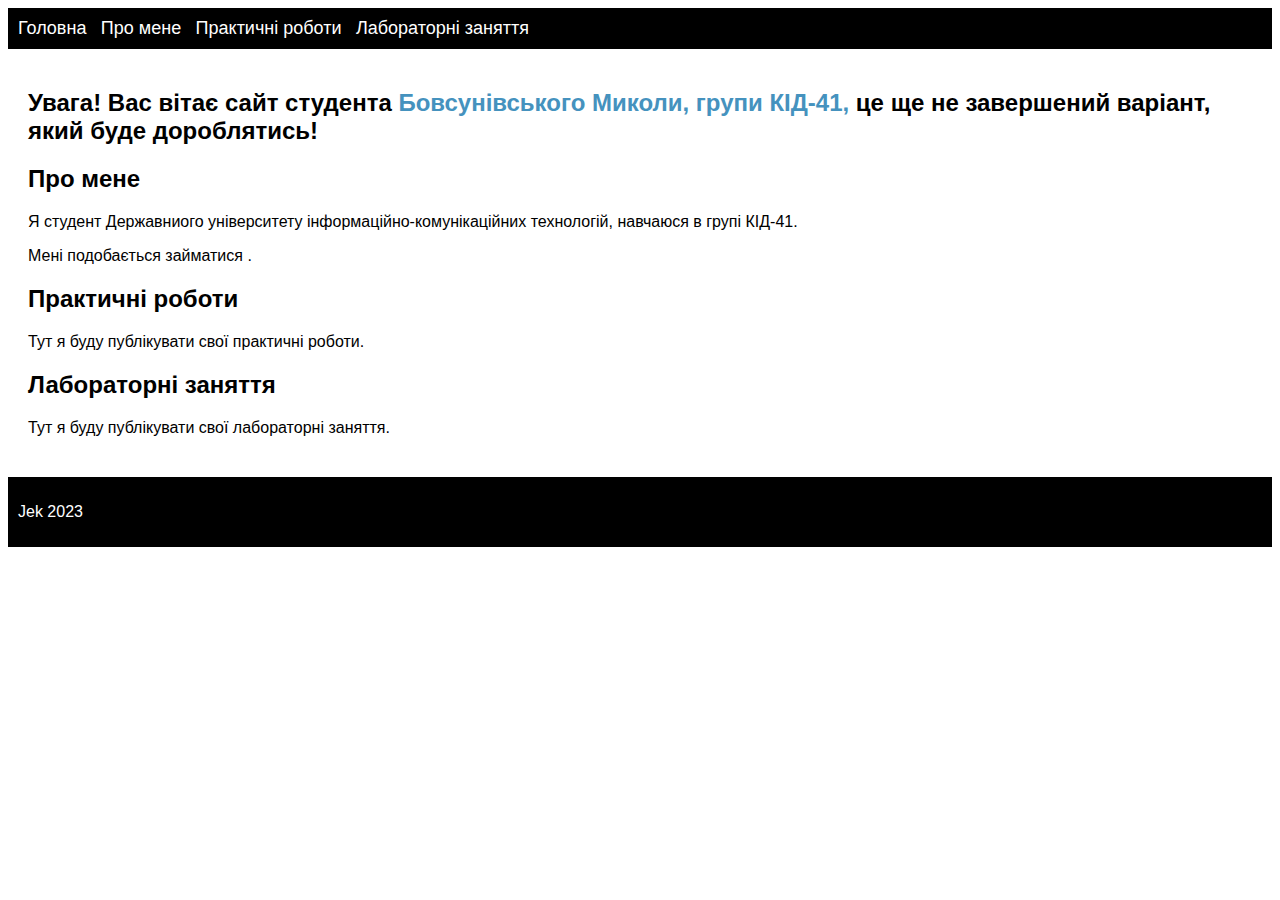
<file: index.html>
<!DOCTYPE html>
<html lang="uk">
<head>
  <meta charset="UTF-8">
  <title>KID-41 Bovsunivskyi Mykola </title>
  <link rel="stylesheet" href="style.css">
</head>

	
	
<header>
    <nav><a href="Головна.html">Головна</a> <a href="Про мене.html">Про мене</a> <a href="Практичні роботи.html">Практичні роботи</a> <a href="Лабораторні заняття.html">Лабораторні заняття</a></nav>
  </header>
  <main>
        <h2>Увага! Вас вітає сайт студента<span style="font-weight:bold; color:#4592BE;"> Бовсунівського Миколи, групи КІД-41,</span> це ще не завершений варіант, який буде дороблятись!</h2>
     
    <section id="about">
      <h2>Про мене</h2>
      <p>Я студент Державниого університету інформаційно-комунікаційних технологій, навчаюся в групі КІД-41.</p>
      <p>Мені подобається займатися .</p>
    </section>
    <section id="practices">
      <h2>Практичні роботи</h2>
      <p>Тут я буду публікувати свої практичні роботи.</p>
    </section>
    <section id="labs">
      <h2>Лабораторні заняття</h2>
      <p>Тут я буду публікувати свої лабораторні заняття.</p>
    </section>
  </main>
  <footer>
    <p>Jek 2023</p>
  </footer>
</body>
</html>
</file>
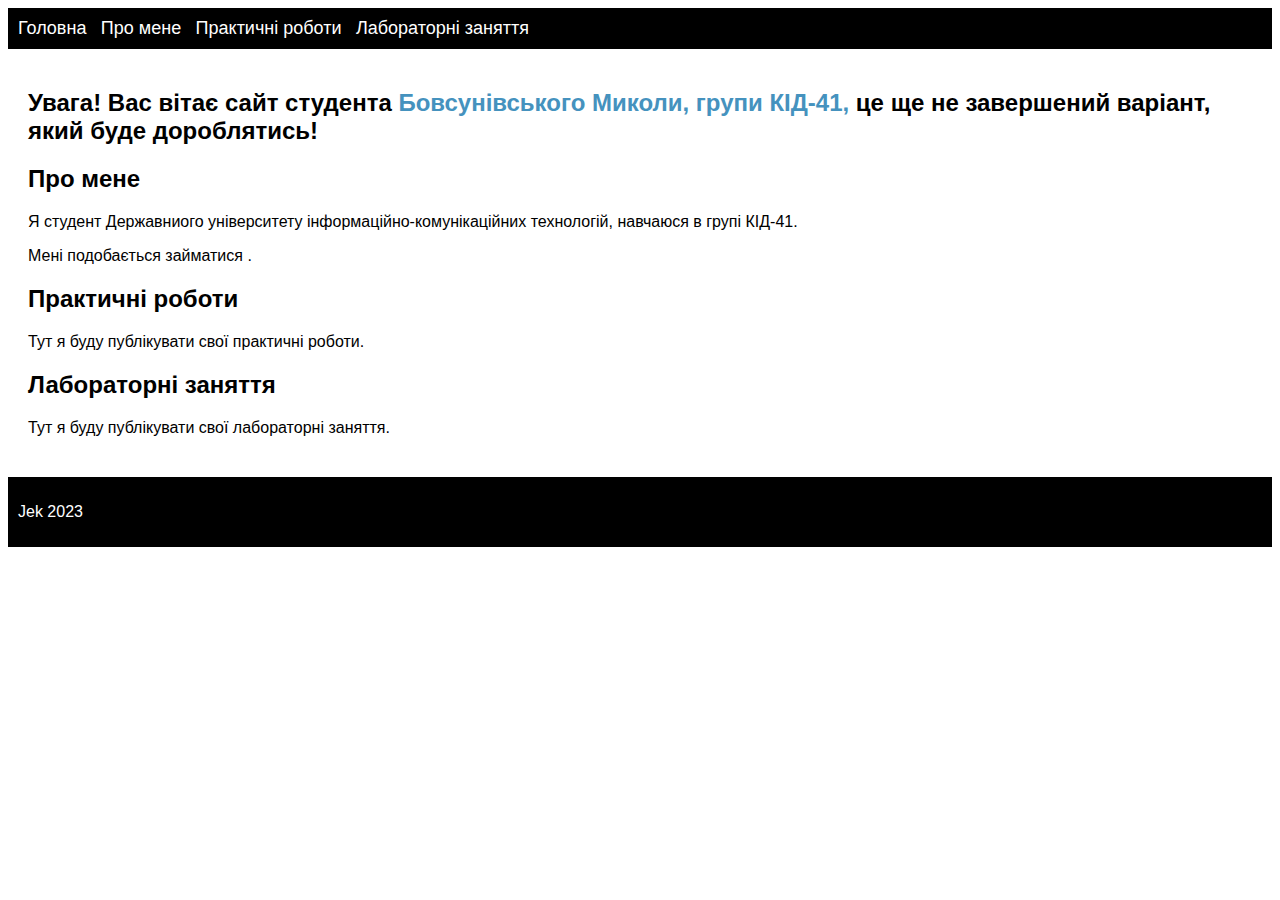
<file: Головна.html>
<!DOCTYPE html>
<html lang="uk">
<head>
  <meta charset="UTF-8">
  <title>KID-41 Bovsunivskyi Mykola </title>
  <link rel="stylesheet" href="style.css">
</head>

	
	
<header>
    <nav><a href="Головна.html">Головна</a> <a href="Про мене.html">Про мене</a> <a href="Практичні роботи.html">Практичні роботи</a> <a href="Лабораторні заняття.html">Лабораторні заняття</a></nav>
  </header>
  <main>
        <h2>Увага! Вас вітає сайт студента<span style="font-weight:bold; color:#4592BE;"> Бовсунівського Миколи, групи КІД-41,</span> це ще не завершений варіант, який буде дороблятись!</h2>
     
    <section id="about">
      <h2>Про мене</h2>
      <p>Я студент Державниого університету інформаційно-комунікаційних технологій, навчаюся в групі КІД-41.</p>
      <p>Мені подобається займатися .</p>
    </section>
    <section id="practices">
      <h2>Практичні роботи</h2>
      <p>Тут я буду публікувати свої практичні роботи.</p>
    </section>
    <section id="labs">
      <h2>Лабораторні заняття</h2>
      <p>Тут я буду публікувати свої лабораторні заняття.</p>
    </section>
  </main>
  <footer>
    <p>Jek 2023</p>
  </footer>
</body>
</html>
</file>
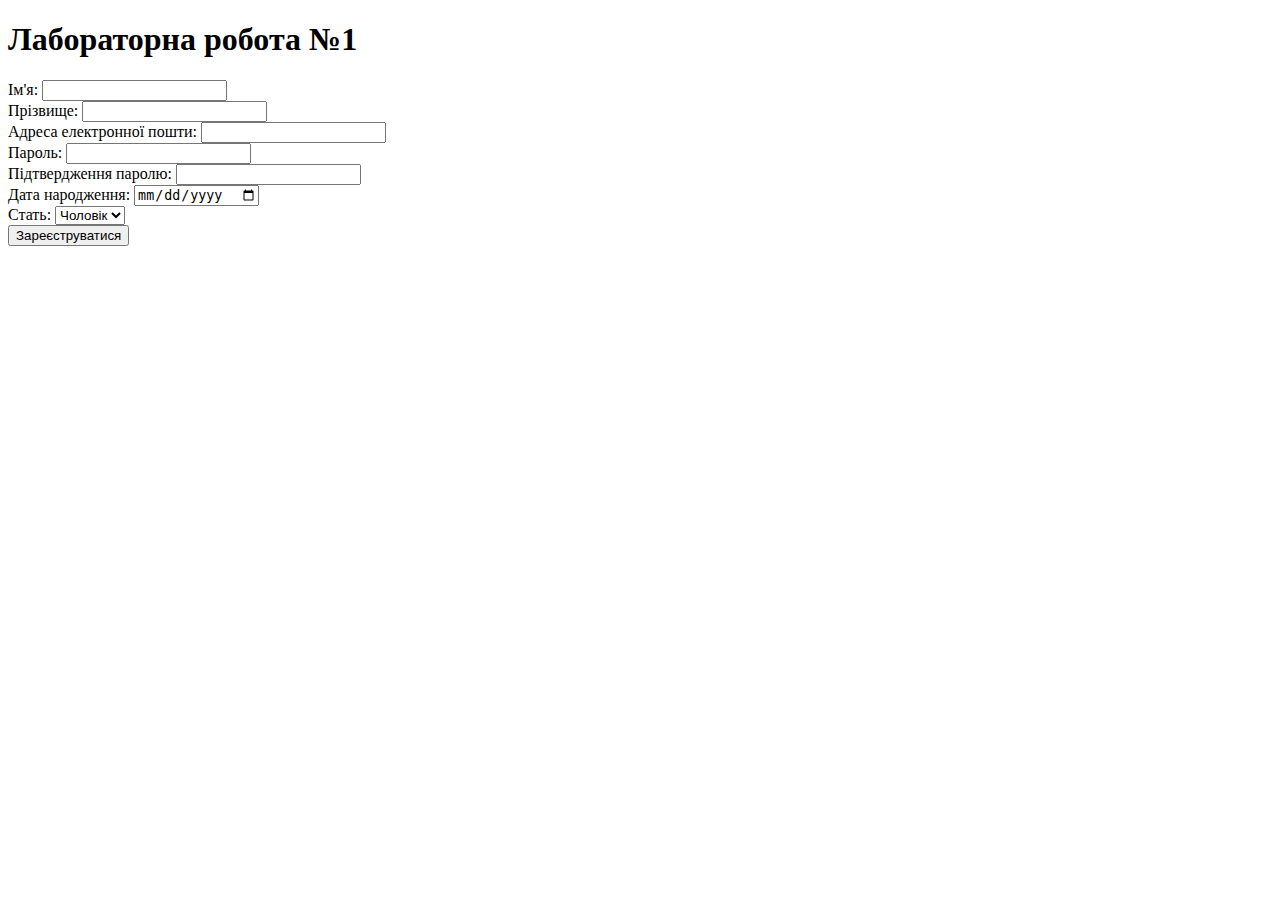
<file: Лабораторна №1.html>
<!DOCTYPE html>
<html lang="uk">
<head>
  <meta charset="UTF-8">
  <title>Лабораторна робота №1</title>
</head>
<body>

  <h1>Лабораторна робота №1</h1>

  <form action="https://webhook.site/" method="post">

    <div class="form-group">
      <label for="name">Ім'я:</label>
      <input type="text" name="name" required class="form-control">
    </div>

    <div class="form-group">
      <label for="surname">Прізвище:</label>
      <input type="text" name="surname" required class="form-control">
    </div>

    <div class="form-group">
      <label for="email">Адреса електронної пошти:</label>
      <input type="email" name="email" required class="form-control">
    </div>

    <div class="form-group">
      <label for="password">Пароль:</label>
      <input type="password" name="password" required class="form-control">
    </div>

    <div class="form-group">
      <label for="confirm_password">Підтвердження паролю:</label>
      <input type="password" name="confirm_password" required class="form-control">
    </div>

    <div class="form-group">
      <label for="birthday">Дата народження:</label>
      <input type="date" name="birthday" class="form-control">
    </div>

    <div class="form-group">
      <label for="gender">Стать:</label>
      <select name="gender" class="form-control">
        <option value="male">Чоловік</option>
        <option value="female">Жінка</option>
      </select>
    </div>

    <input type="submit" value="Зареєструватися" class="btn btn-primary">

  </form>

</body>
</html>
</file>
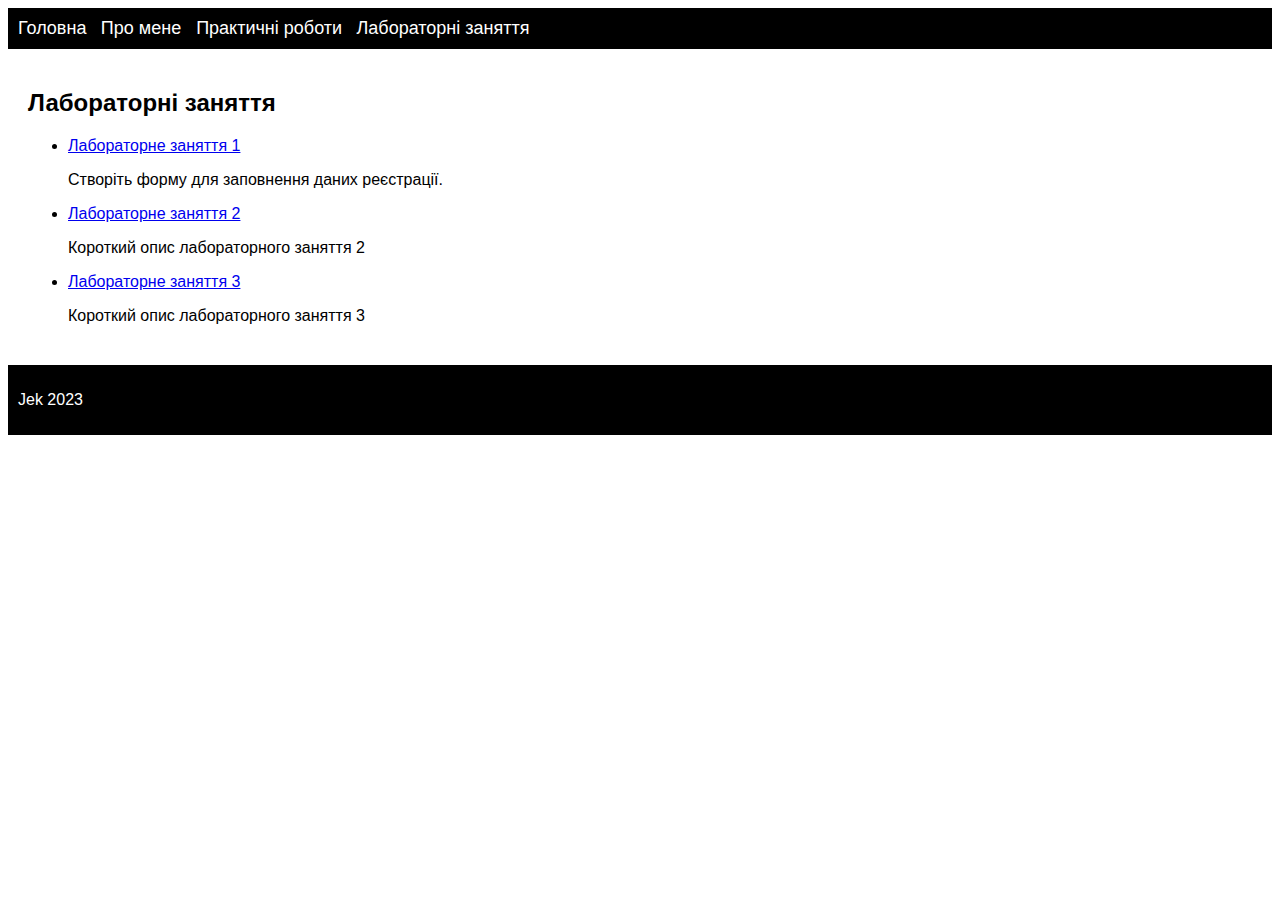
<file: Лабораторні заняття.html>
<!DOCTYPE html>
<html lang="uk">
<head>
  <meta charset="UTF-8">
  <title>KID-41 Mykola Bovsunivskyi</title>
  <link rel="stylesheet" href="style.css">
</head>
<body>
  <header>
    <nav><a href="Головна.html">Головна</a> <a href="Про мене.html">Про мене </a><a href="Практичні роботи.html">Практичні роботи</a> <a href="Лабораторні заняття.html">Лабораторні заняття</a></nav>
  </header>
  <main>
 <section id="labs">
  <h2>Лабораторні заняття</h2>
  <ul>
    <li><a href="Лабораторна №1.html">Лабораторне заняття 1</a>
      <p>	Створіть форму для заповнення даних реєстрації.</p>
    </li>
    <li><a href="2/index.html">Лабораторне заняття 2</a>
      <p>Короткий опис лабораторного заняття 2</p>
    </li>
    <li><a href="3/index.html">Лабораторне заняття 3</a>
      <p>Короткий опис лабораторного заняття 3</p>
    </li>
  </ul>
</section>
  </main>
  <footer>
    <p>Jek 2023</p>
  </footer>
</body>
</html>
</file>
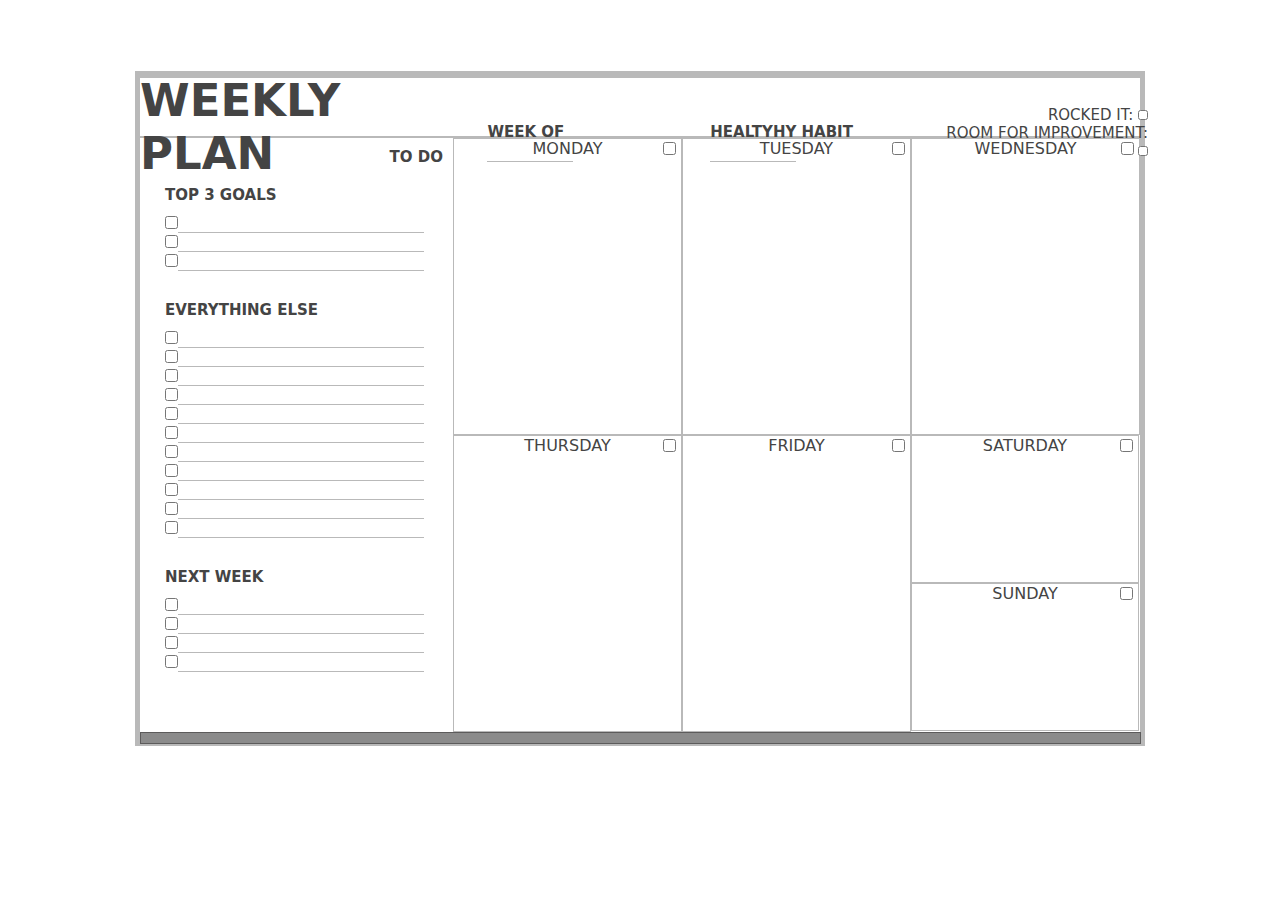
<file: Практична № 5.html>
<!DOCTYPE html>
<html lang="en">

<head>
    <meta charset="UTF-8">
    <meta name="viewport" content="width=device-width, initial-scale=1.0">
    <title>Планер</title>
    <link rel="stylesheet" href="style.css">


    <link rel="preconnect" href="https://fonts.googleapis.com">
    <link rel="preconnect" href="https://fonts.gstatic.com" crossorigin>
    <link href="https://fonts.googleapis.com/css2?family=Roboto&display=swap" rel="stylesheet">
    <link href="style.css 3.css" rel="stylesheet" type="text/css">
</head>

<body>


    <div class="plan">
        <div class="head">
            <div class="head-right">
                <div class="title"> WEEKLY PLAN </div>
                <div class="title11">
                    <div class="title2">

                        <label for="weekof">WEEK OF</label>
                        <input type="text" id="weekof" placeholder="">
                    </div>

                    <div class="title3">

                        <label for="habit"> HEALTYHY HABIT</label>
                        <input type="text" id="habit" placeholder="">

                    </div>
                </div>
                <div class="title4">
                    <ul>
                        <li> <label for="rocked">ROCKED IT:</label>
                            <input type="checkbox" id="rocked">
                        </li>
                        <li>
                            <label for="room">ROOM FOR IMPROVEMENT:</label>
                            <input type="checkbox" id="room">
                        </li>
                    </ul>
                </div>
            </div>
        </div>
        <div class="left">
            <div class="left-side">
                <div class="list">
                    <div class="todo">
                        <h1>TO DO</h1>
                    </div>
                    <div class="top">

                        <div>
                            <h1>TOP 3 GOALS</h1>
                        </div>
                        <div>
                            <input type="checkbox"><input class="text" type="text" placeholder=""><br>
                            <input type="checkbox"><input class="text" type="text" placeholder=""><br>
                            <input type="checkbox"><input class="text" type="text" placeholder=""><br>
                        </div>

                    </div>
                    <div class="else">
                        <div>
                            <h1>EVERYTHING ELSE</h1>
                        </div>
                        <div>
                            <input type="checkbox"><input class="text" type="text" placeholder=""><br>
                            <input type="checkbox"><input class="text" type="text" placeholder=""><br>
                            <input type="checkbox"><input class="text" type="text" placeholder=""><br>
                            <input type="checkbox"><input class="text" type="text" placeholder=""><br>
                            <input type="checkbox"><input class="text" type="text" placeholder=""><br>
                            <input type="checkbox"><input class="text" type="text" placeholder=""><br>
                            <input type="checkbox"><input class="text" type="text" placeholder=""><br>
                            <input type="checkbox"><input class="text" type="text" placeholder=""><br>
                            <input type="checkbox"><input class="text" type="text" placeholder=""><br>
                            <input type="checkbox"><input class="text" type="text" placeholder=""><br>
                            <input type="checkbox"><input class="text" type="text" placeholder=""><br>

                        </div>
                    </div>
                    <div class="end">
                        <div>
                            <h1>NEXT WEEK</h1>
                        </div>
                        <div>
                            <input type="checkbox"><input class="text" type="text" placeholder=""><br>
                            <input type="checkbox"><input class="text" type="text" placeholder=""><br>
                            <input type="checkbox"><input class="text" type="text" placeholder=""><br>
                            <input type="checkbox"><input class="text" type="text" placeholder=""><br>
                        </div>
                    </div>
                </div>



            </div>
            <div class="days">
                <div class="days-middle">
                    <div class="day">

                        <div class="days-header">MONDAY</div>
                        <div class="days-checkbox"> <input type="checkbox"></div>
                        <div><textarea></textarea></div>
                    </div>

                    <div class="day">
                        <div class="days-header">TUESDAY</div>
                        <div class="days-checkbox"> <input type="checkbox"></div>
                        <div><textarea></textarea></div>

                    </div>

                    <div class="day">
                        <div class="days-header">WEDNESDAY</div>
                        <div class="days-checkbox"> <input type="checkbox"></div>
                        <div><textarea></textarea></div>

                    </div>

                    <div class="day">
                        <div class="days-header">THURSDAY</div>
                        <div class="days-checkbox"> <input type="checkbox"></div>
                        <div><textarea></textarea></div>

                    </div>

                    <div class="day">
                        <div class="days-header">FRIDAY</div>
                        <div class="days-checkbox"> <input type="checkbox"></div>
                        <div><textarea placeholder></textarea></div>

                    </div>

                    <div class="weekends">

                        <div class="weekend">
                            <div class="days-header">SATURDAY</div>
                            <div class="days-checkbox"> <input type="checkbox"></div>
                            <div><textarea class="weekend-textarea" placeholder></textarea>
                            </div>

                        </div>

                        <div class="weekend">
                            <div class="days-header">SUNDAY</div>
                            <div class="days-checkbox"> <input type="checkbox"></div>
                            <div><textarea class="weekend-textarea" placeholder></textarea>
                            </div>

                        </div>

                    </div>

                </div>


            </div>
        </div>

        <div class="underline"></div>
    </div>

</body>

</html>
</file>
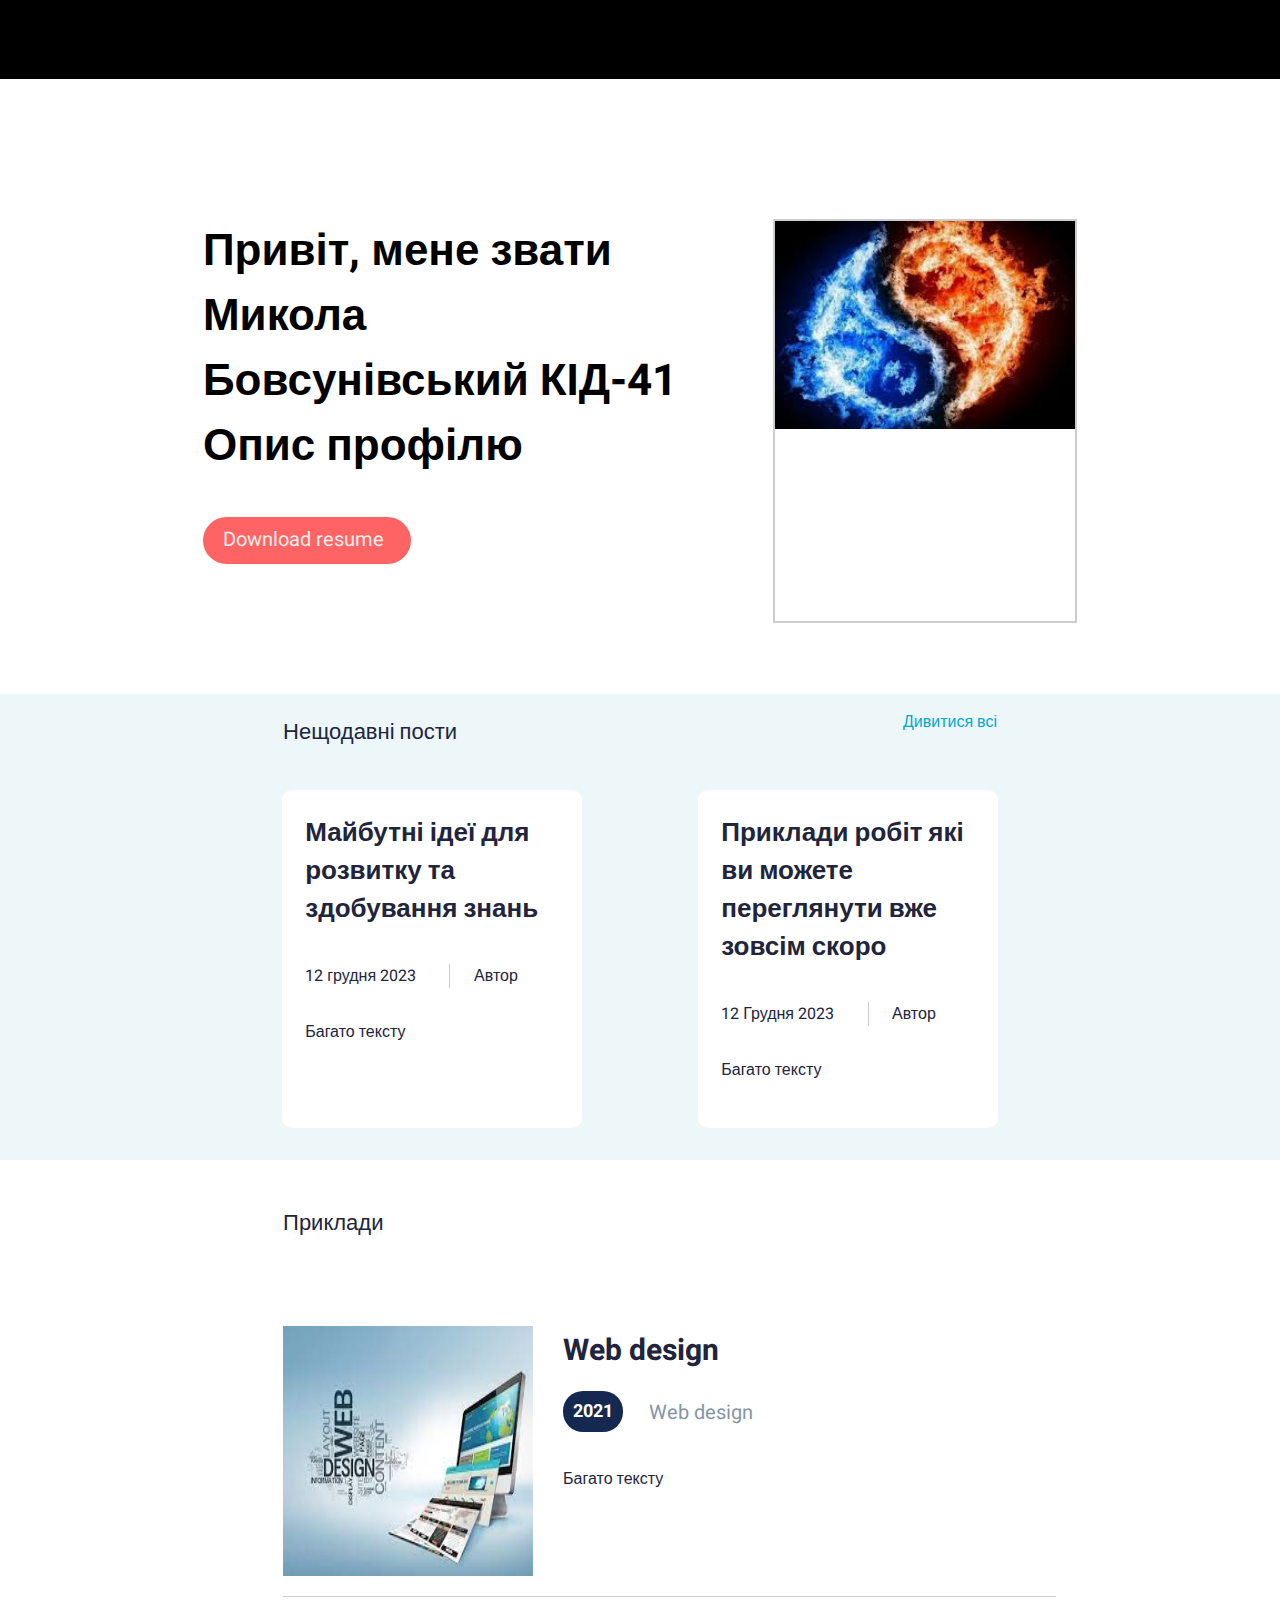
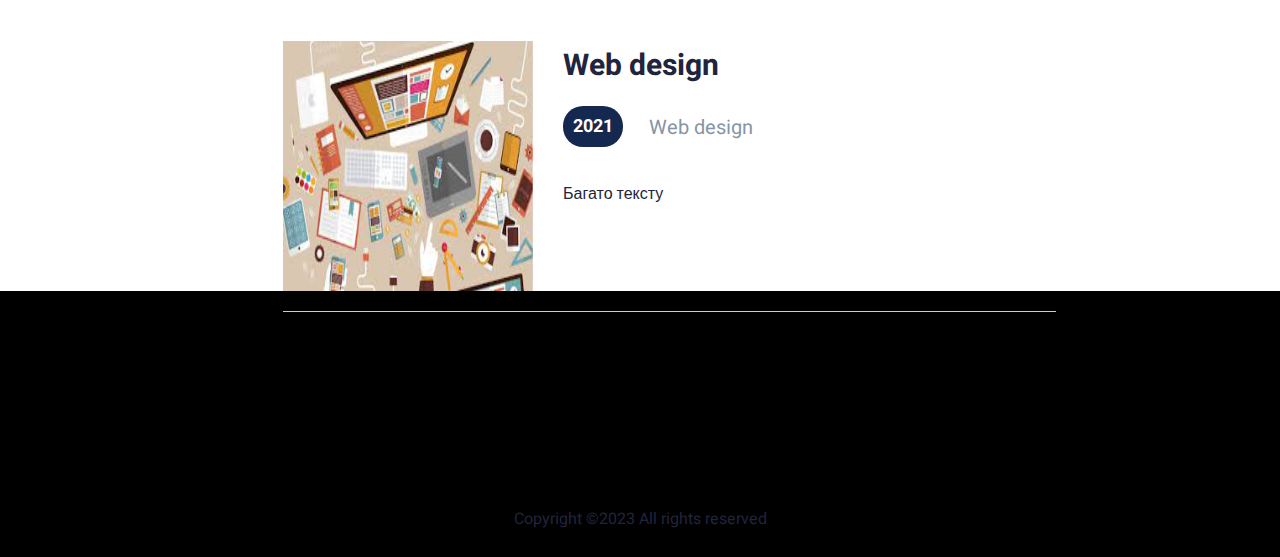
<file: Практична № 6.html>
<!DOCTYPE html>
<html lang="en">

<head>
    <meta charset="UTF-8">
    <meta http-equiv="X-UA-Compatible" content="IE=edge">
    <meta name="viewport" content="width=device-width, initial-scale=1.0">
    <title>MY WEBSITE</title>
    <link rel="stylesheet" href="./style.css">
    <link href="style.css 4.css" rel="stylesheet" type="text/css">
</head>

<body>
    <header>
        <div class="header__container">
            <nav>
                <a href="#" class="nav__link">Works</a>
                <a href="#" class="nav__link">Blog</a>
                <a href="#" class="nav__link">Contact</a>
                <a href="#" class="nav__link">Works</a>
            </nav>
        </div>
    </header>
    <div class="about__block home__container">
        <div class="about-info__block">
            <div class="about__title">
              <p class="title-greet"> Привіт, мене звати Микола Бовсунівський КІД-41 <br>
                Опис профілю </p>
            </div>
            <div class="about__suptitle">
                <p class="additional-info">

                </p>
            </div>
            <div class="download-btn">
                <a href="#" class="download-resume">Download resume</a>
            </div>
        </div>
        <div class="avatar__block ">
            <img src="images.jpeg" alt="something went wrong" class="my__page">
        </div>
    </div>
    <div class="wrapper">
        <div class="resent-posts__block">
            <div class="resents-nav">
                <p class="resents-nav__el">Нещодавні пости</p>
                <p class="resents-nav__view-all">Дивитися всі</p>
            </div>
            <div class="articles">
                <div class="resent-article">
                    <p class="article-title">
                        Майбутні ідеї для розвитку та здобування знань
                    </p>
                    <div class="article-info">
                        <div class="">
                            <p class="article-date">12 грудня 2023</p>
                        </div>
                        <div class="">
                            <p class="article-name">Автор</p>
                        </div>
                    </div>
                    <div class="article-suptitle">
                        <p class="suptitle-text">
                            Багато тексту
                        </p>
                    </div>
                </div>
                <div class="resent-article">
                    <p class="article-title">
                        Приклади робіт які ви можете переглянути вже зовсім скоро
                    </p>
                    <div class="article-info">
                        <div class="">
                            <p class="article-date">12 Грудня 2023</p>
                        </div>
                        <div class="">
                            <p class="article-name">Автор</p>
                        </div>
                    </div>
                    <div class="article-suptitle">
                        <p class="suptitle-text">
                            Багато тексту
                        </p>
                    </div>
                </div>
            </div>
        </div>
    </div>
    <div class="featured__block">
        <div class="featured__title">
            <p class="featured__text">
                Приклади
            </p>
        </div>
        <div class="featured-example">
            <div class="img-container">
              <img class="examle-img" src="фотки/images (1).jpeg" alt="something went wrong">
            </div>
            <div class="example-info">
              <p class="example-title">Web design<br>
              </p>
              <div class="year-type">
                <p class="year-text">2021</p>
                <p class="type-text">Web design<br>
                </p>
              </div>
                <div class="example-suptitle">
                    <p class="examle-text">
                        Багато тексту
                    </p>
                </div>
          </div>
        </div>
        <div class="featured-example">
            <div class="img-container">
              <img class="examle-img" src="фотки/images.jpeg" alt="something went wrong">
            </div>
            <div class="example-info">
              <p class="example-title">Web design<br>
              </p>
              <div class="year-type">
                <p class="year-text">2021</p>
                <p class="type-text">Web design<br>
                </p>
              </div>
                <div class="example-suptitle">
                    <p class="examle-text">
                        Багато тексту
                    </p>
                </div>
          </div>
        </div>

    </div>

    <footer class="footer">
        <div class="footer-container">
            <a href="#" class="socials">
              
            </a>
            <p class="footer-text">
                Copyright ©2023 All rights reserved
            </p>
        </div>
    </footer>
</body>

</html>
</file>
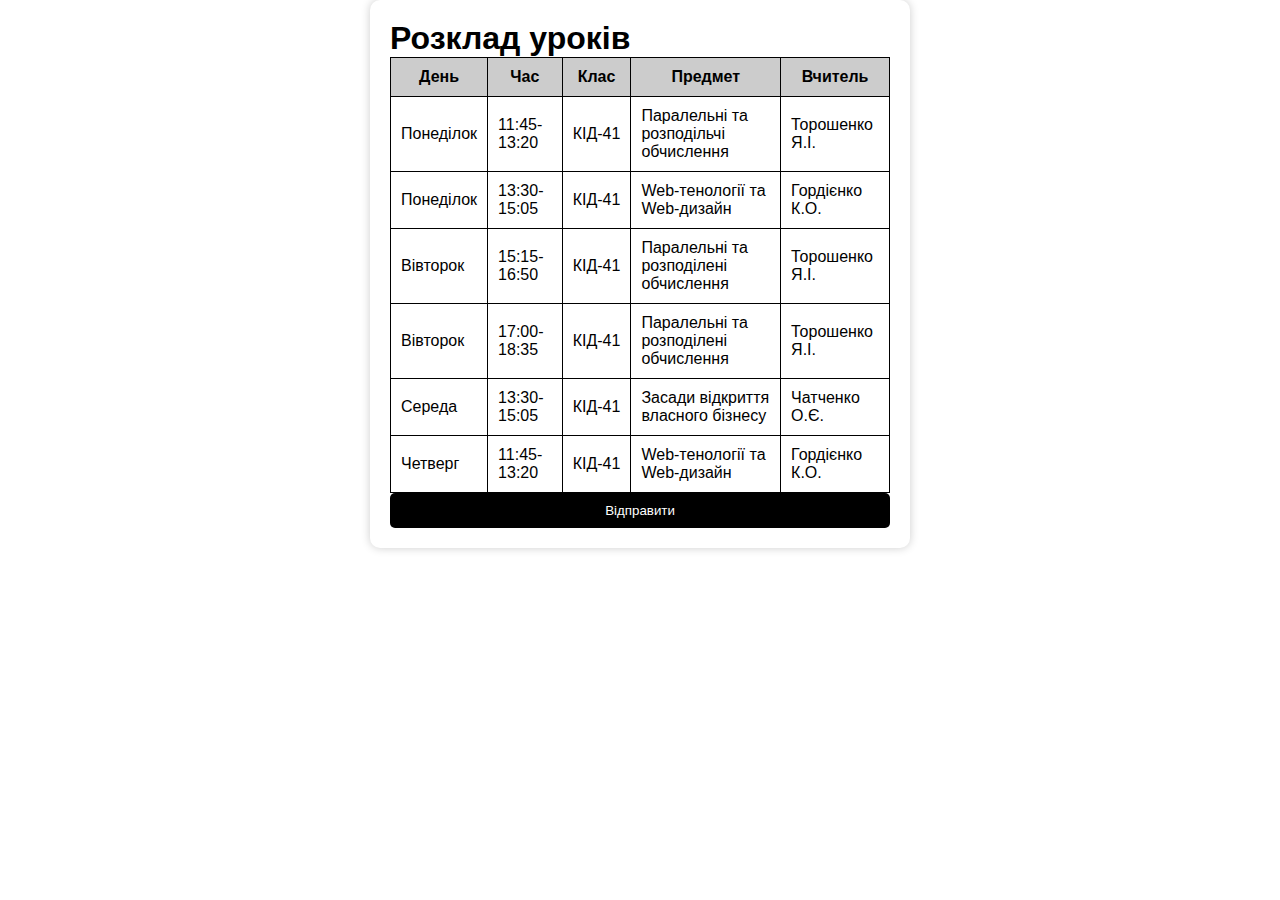
<file: Практична №2.html>
<!DOCTYPE html>
<html lang="uk">
<head>
  <meta charset="UTF-8">
  <title>Розклад уроків</title>
  <style>
    * {
      margin: 0;
      padding: 0;
    }

    body {
      background-color: #ffffff;
      font-family: sans-serif;
    }

    .schedule {
      width: 500px;
      margin: 0 auto;
      padding: 20px;
      border-radius: 10px;
      box-shadow: 0 0 10px rgba(0, 0, 0, 0.2);
      position: relative;
    }

    .schedule table {
      width: 100%;
      border-collapse: collapse;
      border-spacing: 0;
    }

    .schedule th, .schedule td {
      border: 1px solid black;
      padding: 10px;
    }

    .schedule th {
      background-color: #ccc;
    }

    .schedule input, .schedule select {
      width: 100%;
      padding: 10px;
      border-radius: 5px;
      border: 1px solid #ccc;
    }

    .schedule input[type="submit"] {
      background-color: #000;
      color: #fff;
      border-radius: 5px;
      border: none;
      cursor: pointer;
    }
  </style>
</head>
<body>
  <div class="schedule">
    <h1>Розклад уроків</h1>

    <table>
      <thead>
        <tr>
          <th>День</th>
          <th>Час</th>
          <th>Клас</th>
          <th>Предмет</th>
          <th>Вчитель</th>
        </tr>
      </thead>
      <tbody>
                <tr>
          <td>Понеділок</td>
          <td>11:45-13:20</td>
          <td>КІД-41</td>
          <td>Паралельні та розподільчі обчислення</td>
          <td>Торошенко Я.І.</td>
        </tr>
    <tr>
      <td>Понеділок</td>
      <td>13:30-15:05</td>
      <td>КІД-41</td>
      <td>Web-тенології та Web-дизайн</td>
      <td>Гордієнко К.О.</td>
    </tr>
    <tr>
      <td>Вівторок</td>
      <td>15:15-16:50</td>
      <td>КІД-41</td>
      <td>Паралельні та розподілені обчислення</td>
      <td>Торошенко Я.І.</td>
    </tr>
    <tr>
      <td>Вівторок</td>
      <td>17:00-18:35</td>
      <td>КІД-41</td>
      <td>Паралельні та розподілені обчислення</td>
      <td>Торошенко Я.І.</td>
    </tr>
    <tr>
      <td>Середа</td>
      <td>13:30-15:05</td>
      <td>КІД-41</td>
      <td>Засади відкриття власного бізнесу</td>
      <td>Чатченко О.Є.</td>
    </tr>
    <tr>
      <td>Четверг</td>
      <td>11:45-13:20</td>
      <td>КІД-41</td>
      <td>Web-тенології та Web-дизайн</td>
      <td>Гордієнко К.О.</td>
        </tr>
      </tbody>
    </table>

    <input type="submit" value="Відправити">
  </div>
</body
</file>
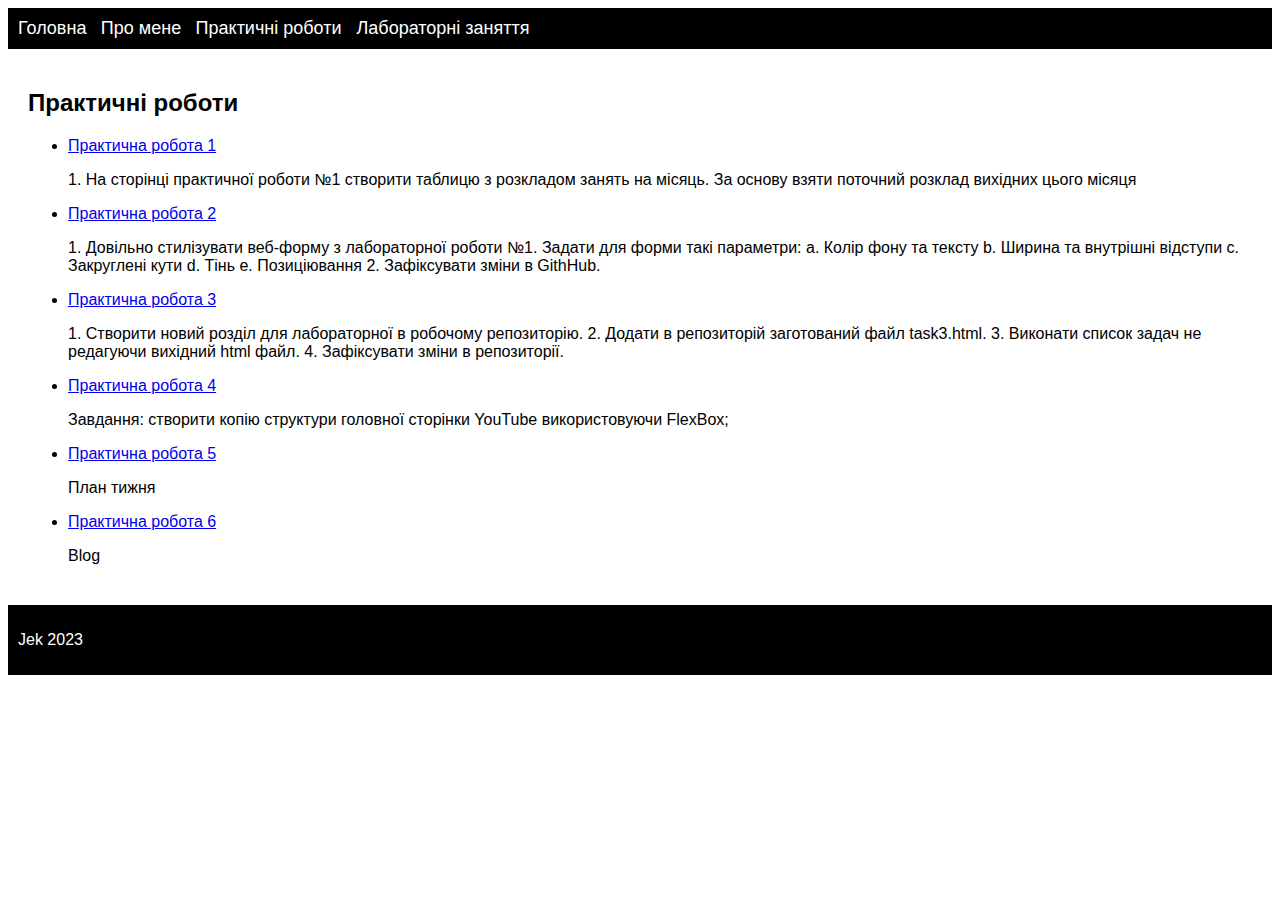
<file: Практичні роботи.html>
<!DOCTYPE html>
<html lang="uk">
<head>
  <meta charset="UTF-8">
  <title>KID-41 Mykola Bovsunivskyi</title>
  <link rel="stylesheet" href="style.css">
</head>
<body>
  <header>
    <nav><a href="Головна.html">Головна</a> <a href="Про мене.html">Про мене</a> <a href="Практичні роботи.html">Практичні роботи </a><a href="Лабораторні заняття.html">Лабораторні заняття</a></nav>
  </header>
  <main>
 <section id="labs">
  <h2>Практичні роботи</h2>
  <ul>
    <li><a href="Практична №1.html">Практична робота 1</a>
      <p>1.  На сторінці практичної роботи №1 створити таблицю з розкладом занять на місяць. За 
основу взяти поточний розклад вихідних цього місяця  </p>
    </li>
    <li><a href="Практична №2.html">Практична робота 2</a>
      <p>1. Довільно стилізувати веб-форму з лабораторної роботи №1. Задати для форми такі
параметри:
a. Колір фону та тексту
b. Ширина та внутрішні відступи
c. Закруглені кути
d. Тінь
e. Позиціювання
2. Зафіксувати зміни в GithHub.</p>
    </li>
   <li><a href="Практична №3.html">Практична робота 3</a>
     <p>1. Створити новий розділ для лабораторної в робочому репозиторію.
2. Додати в репозиторій заготований файл task3.html.
3. Виконати список задач не редагуючи вихідний html файл.
4. Зафіксувати зміни в репозиторії. </p>
	    <li><a href="Практична № 4.html">Практична робота 4</a>
			 <p> Завдання: створити копію структури головної сторінки YouTube використовуючи FlexBox; </p>
			
			 <li><a href="Практична № 5.html">Практична робота 5</a>
			   <p>План тижня </p>
				  <li><a href="Практична № 6.html">Практична робота 6</a>
			   <p>Blog </p>
    </li>
  </ul>
</section>
  </main>
  <footer>
    <p>Jek 2023</p>
  </footer>
</body>
</html>
</file>
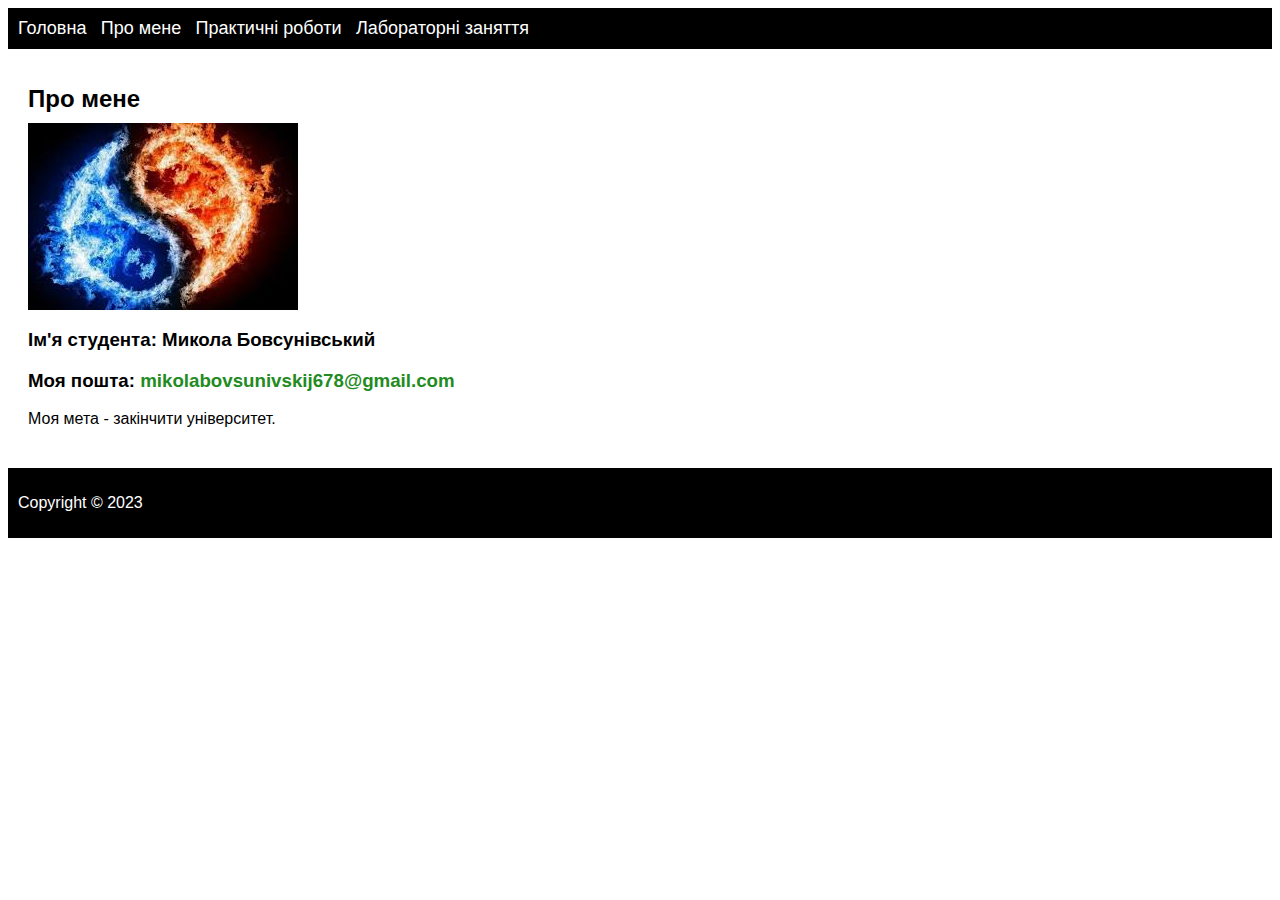
<file: Про мене.html>
</html>
<!DOCTYPE html>
<html lang="uk">
<head>
  <meta charset="UTF-8">
  <title>Про мене</title>
  <style>
    body {
      background-color: #ffffff;
      font-family: sans-serif;
    }

    header {
      background-color: #000000;
      padding: 10px;
    }

    nav a {
      text-decoration: none;
      color: #ffffff;
      font-size: 18px;
      margin-right: 10px;
    }

    main {
      padding: 20px;
    }

    section {
      margin-bottom: 20px;
    }

    h1 {
      font-size: 24px;
      margin-bottom: 10px;
    }

    p {
      font-size: 16px;
    }

    footer {
      background-color: #000000;
      padding: 10px;
      color: #ffffff;
    }
  </style>
</head>
<body>
  <header>
    <nav><a href="Головна.html">Головна</a> <a href="Про мене.html">Про мене</a> <a href="Практичні роботи.html">Практичні роботи</a> <a href="Лабораторні заняття.html">Лабораторні заняття</a></nav>
  </header>
  <main>
    <section>
  <h1>Про мене</h1>
  <img src="images.jpeg" alt="Моє фото">
  <h3>Ім'я студента: Микола Бовсунівський </h3>
 <h3> Моя пошта: <span style="font-weight:bold; color:#228B22;">mikolabovsunivskij678@gmail.com</span> </h3>
	  
      <p>
        Моя мета - закінчити університет.
      </p>
    </section>
  </main>
  <footer>
    <p>Copyright &copy; 2023</p>
  </footer>
</body>
</html>
</file>
<file: style.css>
body {
  background-color: #ffffff;
  font-family: sans-serif;
}

header {
  background-color: #000000;
  padding: 10px;
}

nav a {
  text-decoration: none;
  color: #ffffff;
  font-size: 18px;
  margin-right: 10px;
}

nav a {
  text-decoration: none;
  color: #ffffff;
  font-size: 18px;
}

main {
  padding: 20px;
}

section {
  margin-bottom: 20px;
}

h1 {
  font-size: 24px;
  margin-bottom: 10px;
}

p {
  font-size: 16px;
}

footer {
  background-color: #000000;
  padding: 10px;
  color: #ffffff;
}
</file>
<file: style.css 3.css>
body {
    display: flex;
    justify-content: center;
    align-content: center;
    color: #444444;
    font-family: system-ui, -apple-system, BlinkMacSystemFont, 'Segoe UI', Roboto, Oxygen, Ubuntu, Cantarell, 'Open Sans', 'Helvetica Neue', sans-serif;
}

.head {
    position: relative;
    left: -2px;
    border: 2px solid rgb(185, 185, 185);
    width: 100.1%;
    height: 58px;
}

input {
    border: none;
    outline: none;
    margin: 0;
    padding: 0;
    background-color: rgba(228, 66, 166, 0);
    border: none;
    border-bottom: 1px solid rgb(185, 185, 185);
    outline: none;
}

li {
    list-style-type: none;
    margin: 0;
    padding: 0;
}

.plan {
    position: relative;
    margin: 5% 10% 5% 10%;
    border: 5px solid rgb(185, 185, 185);
    width: 1000px;
    height: 665px;
    min-width: 1000px;
    max-width: 1000px;
}

.head-right {
    display: flex;
    justify-content: space-around;
    align-items: center;
}

.title {
    position: relative;
    top: -4px;
    font-weight: 600;
    font-size: 45px;
}

.title2 {
    font-size: 15px;
    font-weight: 700;
}

.title3 {
    position: relative;
    left: 56px;
    top: 0px;
    font-size: 15px;
    font-weight: 700;
}

.title11 {
    display: flex;
    flex-direction: row;
    position: relative;
    top: 11px;
}

.title4 {
    position: relative;
    right: 56px;
}

.head-right ul {
    position: relative;
    left: 63px;
    top: 2px;
    text-align: end;
    font-size: 15px;
    font-weight: 500;
}

.head-right input {
    position: relative;
    width: 66px;
    height: 0px;
    padding: 10px;
    resize: none;
}

.title4 input {
    width: 10px;
    height: 10px;
}

input:checked {
    background-color: rgb(137, 203, 224);
}

.list {
    display: flex;
    flex-direction: column;
    width: 278px;
    height: 100%;
    padding-left: 25px;
    padding-right: 10px;
}

.list h1 {
    font-size: 15px;
    font-weight: 600;
}

.todo {
    display: flex;
    justify-content: flex-end;
}

.else {
    padding-top: 20px;
}

.end {
    padding-top: 20px;
}

.text {
    width: 246px;
}

.left {
    display: flex;
}

.days {
    display: flex;
    flex-wrap: wrap;
}

.days-middle {
    display: flex;
    flex-wrap: wrap;
}

.day {
    border: 1px solid rgb(185, 185, 185);
    ;
    height: 295px;
    width: 226.99999999999997px
}

.weekend {
    border: 1px solid rgb(185, 185, 185);
    ;
    height: 146px;
    width: 226px;
}

.days-header {
    justify-content: center;
    display: flex;
    font-weight: 500;
}

.days-checkbox {
    display: flex;
    position: relative;
    top: -16px;
    right: 5px;
    justify-content: flex-end;
}

textarea {
    width: 192px;
    height: 235px;
    padding: 10px;
    resize: none;
    border: none;
    outline: none;
    background-color: rgba(240, 248, 255, 0);
}

.weekend-textarea {
    width: 192px;
    height: 86px;
    padding: 10px;
    resize: none;
}

.underline {
    height: 10px;
    width: 99.9%;
    background-color: rgb(139, 139, 139);
    border: 1px solid #5c5b5b;
}
</file>
<file: style.css 4.css>
@import url('https://fonts.googleapis.com/css2?family=Heebo:wght@200;400;700&display=swap');
body,
html {
    font-family: 'Heebo', sans-serif;
    margin: 0;
}

.avatar__block {
    width: 300px;
    height: 400px;
    overflow: hidden;
    border: 2px solid #ccc;
}

.avatar__block img {
    width: 100%;
    height: auto;
    display: block;
}

.img-container img {
    width: 100%;
    height: auto;
    display: block;
    width: 250px;
    height: 250px;
    overflow: hidden;
}

.header__container {
    display: flex;
    justify-content: flex-end;
    margin-right: 7%;
    margin-top: 30px;
}

.nav__link {
    text-decoration: none;
    padding-left: 30px;
    color: #000;
    opacity: 0.95;
    font-size: 20px;
    font-weight: 400;
}

.nav__link:first-child {
    padding-left: 0;
}


/* about block */

.home__container {
    max-width: 74%;
}

.about__block {
    padding-top: 140px;
    margin: auto;
    display: flex;
    justify-content: space-around;
}

.about-info__block {
    max-width: 497px;
}

.title-greet {
    font-size: 44px;
    font-weight: 700;
    margin: 0;
}

.additional-info {
    font-size: 16px;
    font-weight: 400;
    color: #21243D;
    line-height: 2rem;
}

.download-btn {
    margin-top: 38px;
    width: 208px;
    height: 47px;
    background-color: #FF6464;
    border-radius: 30px;
    transition: 0.1s ease-in-out;
}

.download-resume {
    display: block;
    font-size: 20px;
    text-decoration: none;
    color: #000;
    opacity: 0.9;
    padding-top: 8px;
    padding-left: 20px;
    color: #fff;
}

.download-btn:hover {
    background-color: #FF6464;
    border-radius: 10px;
}

.download-btn:hover::after {
    transition: 0.1s ease-in-out;
}


/* resent posts block */

.wrapper {
    background-color: #EDF7FA;
    width: 1;
    margin-top: 71px;
}

.resent-posts__block {
    padding-bottom: 32px;
    margin: auto;
    max-width: 65%;
}

.resents-nav {
    display: flex;
    justify-content: space-between;
    margin-bottom: 20px;
}

.resents-nav__el {
    margin-left: 7.1%;
    font-size: 22px;
    font-weight: 400;
    color: #21243D;
}

.resents-nav__view-all {
    margin-right: 7.1%;
    font-size: 16px;
    font-weight: 400;
    color: #00A8CC;
}

.articles {
    display: flex;
    justify-content: space-around;
}

.resent-article {
    border-radius: 10px;
    background-color: #fff;
    max-width: 36%;
    max-height: 73%;
}

.article-title {
    padding: 24px 0 0 23px;
    margin: 0;
    max-width: 89%;
    font-size: 26px;
    font-weight: 700;
    color: #21243D;
}

.article-info {
    padding: 20px 0 0 23px;
    display: flex;
}

.article-date {
    position: relative;
    font-size: 16px;
    font-weight: 400;
    color: #21243D;
}

.article-date::after {
    content: '';
    position: absolute;
    top: 0;
    bottom: 0;
    left: 130%;
    border-left: 1px solid #ccc;
}

.article-name {
    font-size: 16px;
    font-weight: 400;
    color: #21243D;
    margin-left: 58px;
}

.article-suptitle {
    margin-top: 11px;
    padding: 0 0 30px 23px;
    max-width: 89%;
}

.suptitle-text {
    font-size: 16px;
    font-weight: 400;
    color: #21243D;
}


/* featured block */

.featured__block {
    padding-top: 25px;
    margin: auto;
    max-width: 65%;
}

.featured__text {
    margin-left: 7.1%;
    font-size: 22px;
    font-weight: normal;
    color: #21243D;
}

.featured-example:first-child {
    padding-top: 25px;
}

.featured-example {
    position: relative;
    display: flex;
    padding-top: 65px;
    margin-left: 7.1%;
}

.featured-example::after {
    position: absolute;
    content: '';
    display: block;
    width: 100%;
    border-top: 1.5px solid #ccc;
    margin-top: 270px;
}

.examle-img {
    max-width: 100%;
}

.example-info {
    margin-left: 30px;
    margin-top: -3%;
}

.example-title {
    padding-top: 26px;

    margin: 0;
    font-size: 30px;
    font-weight: 700;
    color: #21243D;
}

.year-type {
    display: flex;
}

.year-text {
    color: #fff;
    padding: 7px 10px;
    font-size: 18px;
    font-weight: 700;
    background-color: #142850;
    border-radius: 20px;
}

.type-text {
    font-size: 20px;
    font-weight: 400;
    color: #8695A4;
    padding-top: 5px;
    margin-left: 26px;
}

.example-suptitle {
    margin-top: 17px;
}

.examle-text {
    font-size: 16px;
    font-weight: normal;
    color: #21243D;
}


/* footer */

.footer {
    padding-top: 200px;
    display: flex;
    align-items: center;
    justify-content: center;
}

.footer-container {
    max-width: 65%;
}

.socials:first-child {
    padding-left: 0;
}

.socials {
    padding-left: 40px;
}

.footer-text {
    font-size: 16px;
    font-weight: 400;
    color: #21243D;
}
</file>
